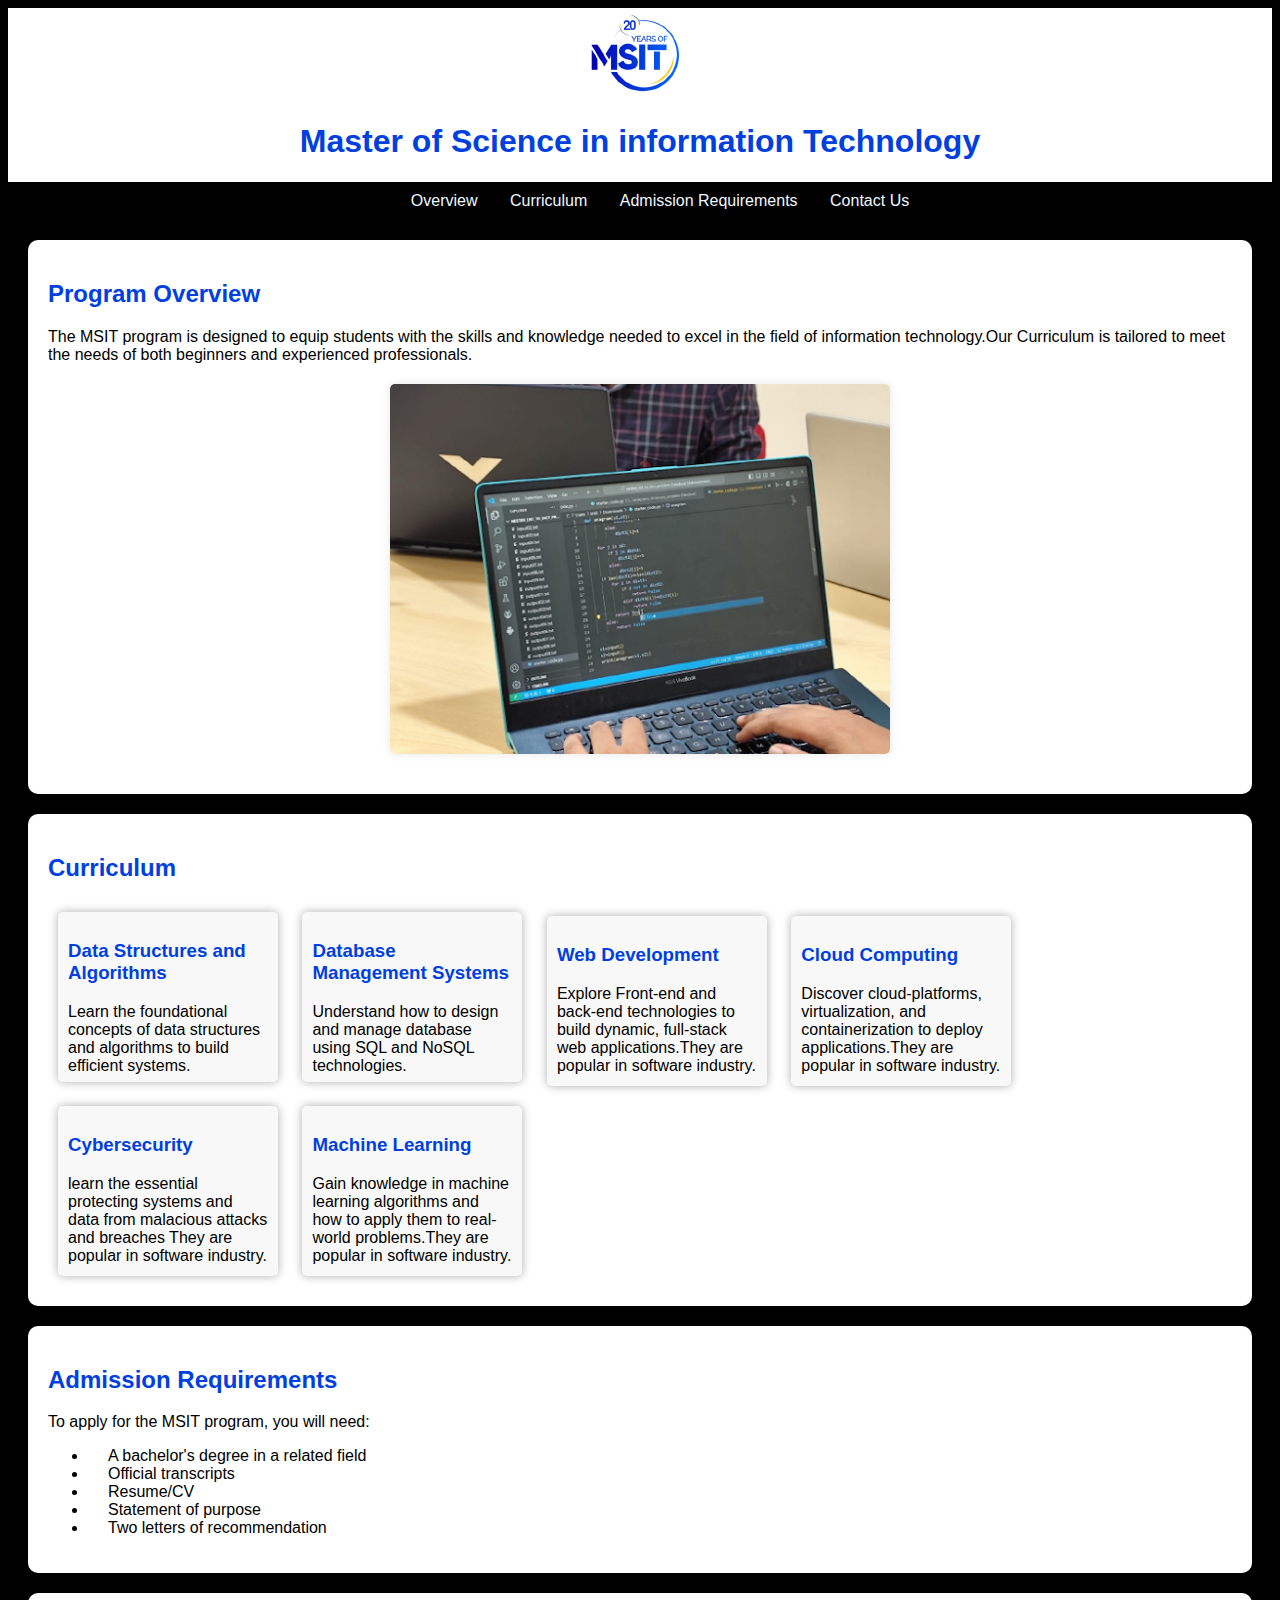
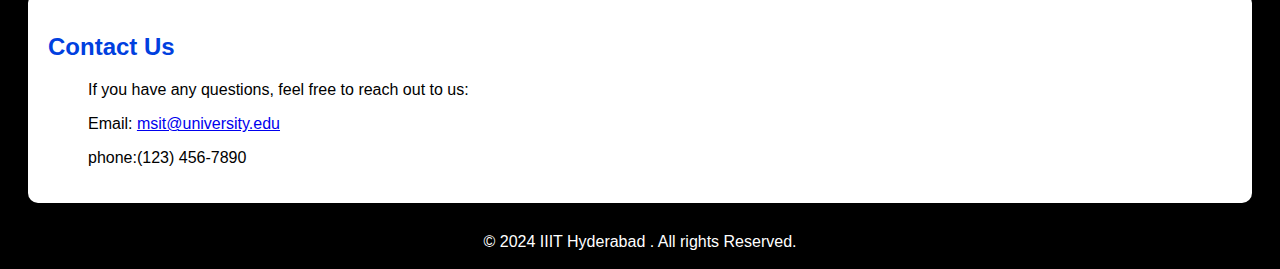
<file: Day_2/index.html>
<!Doctype html>

<html>

<head>
    <title>Msit-info-page</title>
    <link rel="stylesheet" href="./styles.css">
</head>

<body>
    <aside>

    
    <header>
        <img src="./msitlogo.png" alt="">
        <h1>Master of Science in information Technology</h1>
    </header>
    <nav>
        <ul>
            <li><a href="#overview">Overview</a></li>
            <li><a href="#Curriculum">Curriculum</a></li>
            <li><a href="#Admission_Requirements">Admission Requirements</a></li>
            <li><a href="#Contact_Us">Contact Us</a></li>
        </ul>
    </nav>
</aside>
 <!-- -------------------------- -->
    <section id ="overview">
        <h2>Program Overview</h2>
        <p>The MSIT program is designed to equip students with the skills and knowledge needed to excel in the field of
            information technology.Our Curriculum is tailored to meet the needs of both beginners and experienced
            professionals. </p>
        <img src="./image.png" alt="">
    </section>
    <!-- ------------------------------------------ -->
    <section id ="Curriculum">
        <h2>Curriculum</h2>
        <div class="box">
            <h3>Data Structures and Algorithms</h3>
            <p>Learn the foundational concepts of data structures and algorithms to build efficient systems. </p>
        </div>
        <div class="box">
            <h3>Database Management Systems</h3>
            <p>Understand how to design and manage database using SQL and NoSQL technologies.</p>
        </div>
         <div class="box">
            <h3>Web Development</h3>
            <p>Explore Front-end and back-end technologies to build dynamic, full-stack web applications.They are popular in software industry.</p>
        </div>
        <div class="box">
            <h3>Cloud Computing</h3>
            <p>Discover cloud-platforms, virtualization, and containerization to deploy applications.They are popular in software industry.</p>
        </div>
         <div class="box">
           <h3>Cybersecurity</h3>
           <p>learn the essential protecting systems and data from malacious attacks and breaches They are popular in software industry.</p>
        </div>
        <div class="box">
            <h3>Machine Learning</h3>
            <p>Gain knowledge in machine learning algorithms and how to apply them to real-world problems.They are popular in software industry.</p>
        </div>

    </section>
    <!-- ----------------------------------- -->
    <section id = "Admission_Requirements">
        <h2>Admission Requirements</h2>
        <p>
            To apply for the MSIT program, you will need:
         </p>
        <ul>
         <li>A bachelor's degree in a related field </li> 
         <li>Official transcripts </li>
         <li>Resume/CV </li>
         <li> Statement of purpose </li>
         <li>Two letters of recommendation </li>
        </ul>
    </section>
    <!-- ---------------------------------- -->
    <section id ="Contact_Us">

        <h2>Contact Us</h2>
    <ul>
        <p>If you have any questions, feel free to reach out to us:</p>
        <p>Email: <a href="msit@university.edu">msit@university.edu</a></p>
        <p>phone:(123) 456-7890</p>
    </ul>
    </section>
    <!-- -------------------------------------- -->
    <Footer> &copy; 2024 IIIT Hyderabad . All rights Reserved.</Footer>

</body>

</html>
</file>
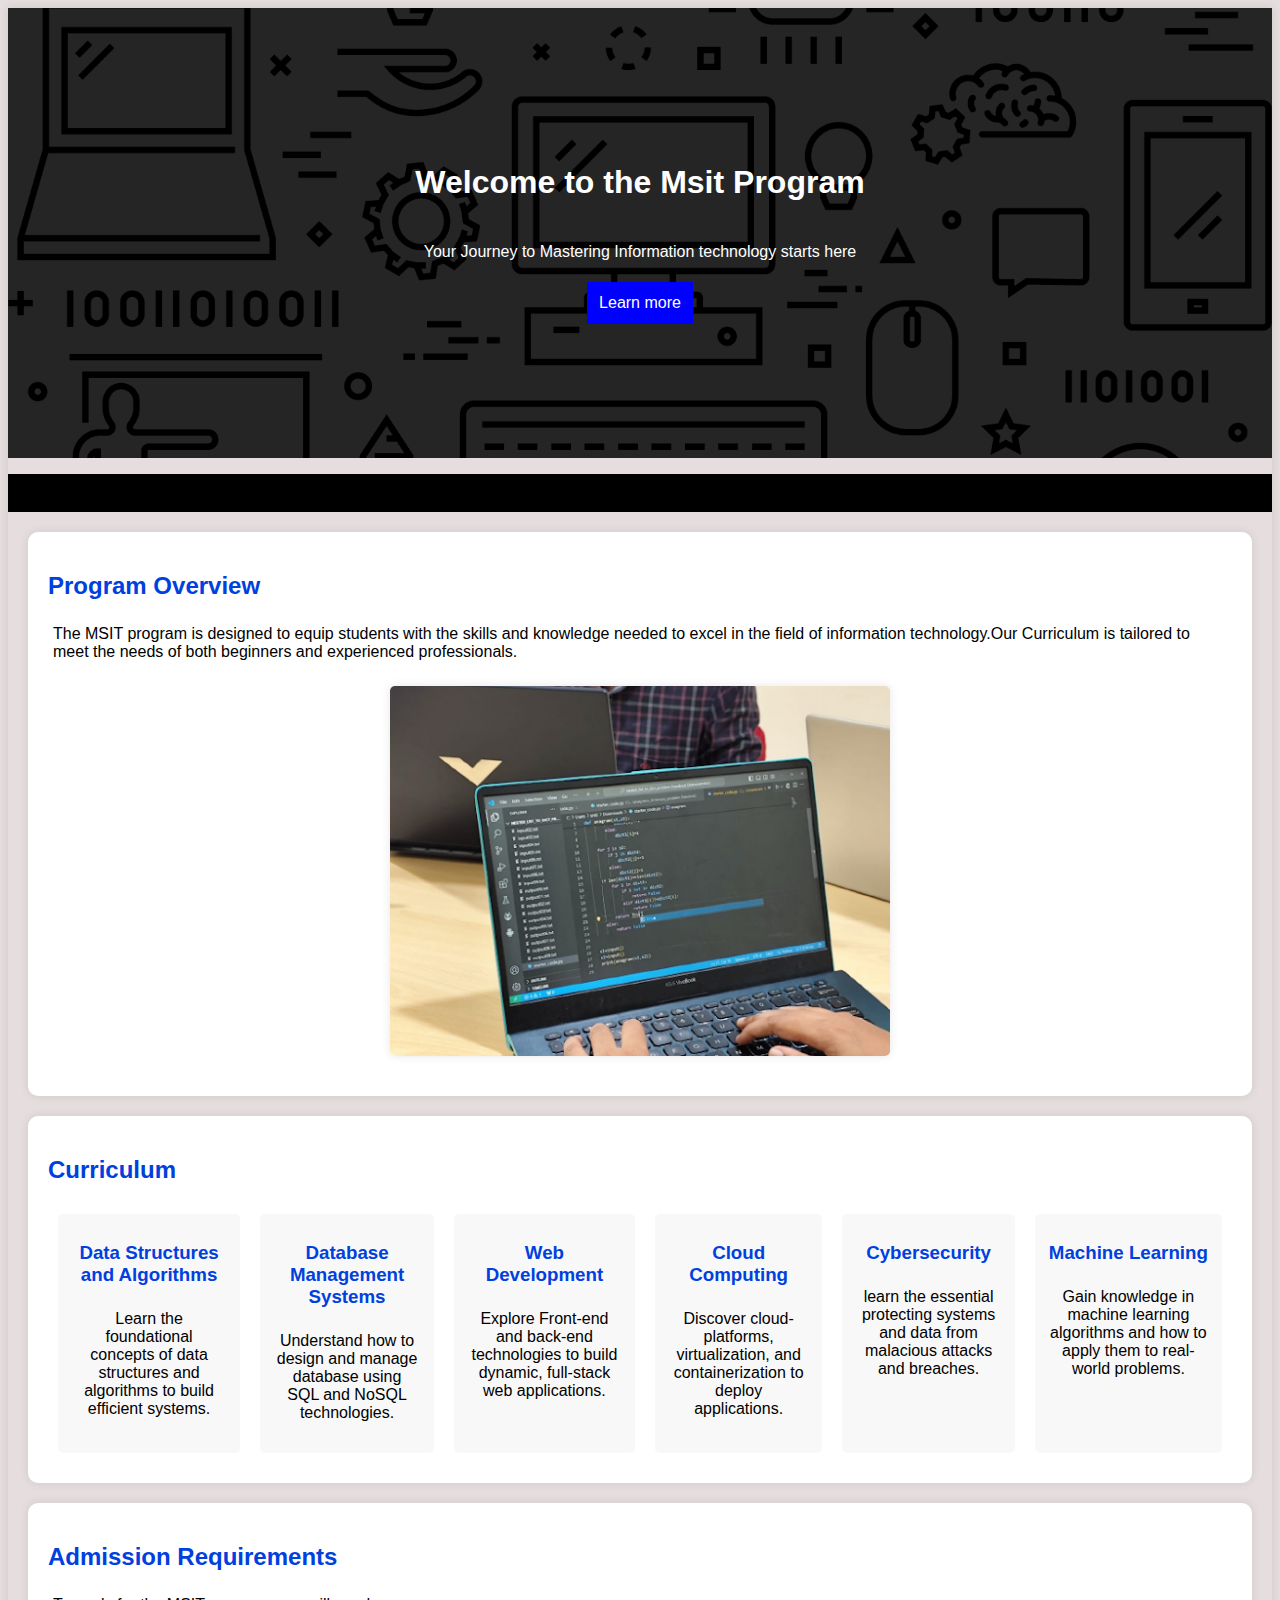
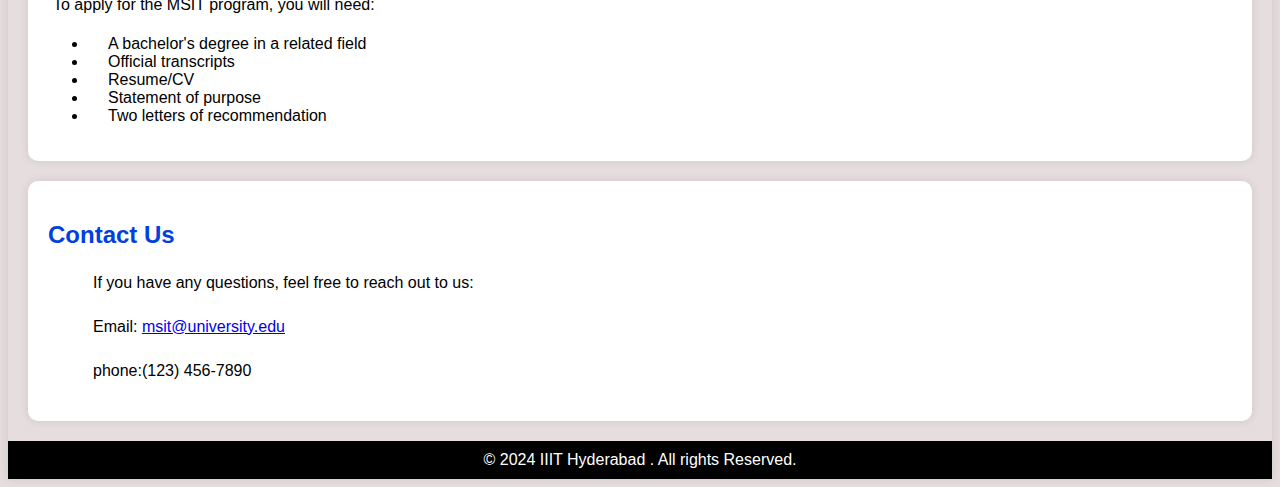
<file: Day_4/Index.html>
<!Doctype html>

<html>

<head>
    <title>Msit-info-page</title>
    <link rel="stylesheet" href="./styles.css">
</head>

<body>
    

    
    <header>
        <h1>Welcome to the Msit Program</h1>
        <p>Your Journey to Mastering Information technology starts here</p>
        <a href="#" class = "button">Learn more</a>

        </section>
    </header>
    <aside>
    <nav>
        <ul>
            <li><a href="#overview">Overview</a></li>
            <li><a href="#Curriculum">Curriculum</a></li>
            <li><a href="#Admission_Requirements">Admission Requirements</a></li>
            <li><a href="#Contact_Us">Contact Us</a></li>
        </ul>
    </nav>
    </aside>
 <!-- -------------------------- -->
    <section id ="overview">
        <h2>Program Overview</h2>
        <p>The MSIT program is designed to equip students with the skills and knowledge needed to excel in the field of
            information technology.Our Curriculum is tailored to meet the needs of both beginners and experienced
            professionals. </p>
        <img src="./image.png" alt="">
    </section>
    <!-- ------------------------------------------ -->
    <section id ="Curriculum" >
        <h2>Curriculum</h2>
        <div class="b1">
            <div class="box">
                <h3>Data Structures and Algorithms</h3>
                <p>Learn the foundational concepts of data structures and algorithms to build efficient systems. </p>
            </div>
            <div class="box">
                <h3>Database Management Systems</h3>
                <p>Understand how to design and manage database using SQL and NoSQL technologies.</p>
            </div>
            <div class="box">
                <h3>Web Development</h3>
                <p>Explore Front-end and back-end technologies to build dynamic, full-stack web applications.</p>
            </div>
            <div class="box">
                <h3>Cloud Computing</h3>
                <p>Discover cloud-platforms, virtualization, and containerization to deploy applications.</p>
            </div>
            <div class="box">
            <h3>Cybersecurity</h3>
            <p>learn the essential protecting systems and data from malacious attacks and breaches.</p>
            </div>
            <div class="box">
                <h3>Machine Learning</h3>
                <p>Gain knowledge in machine learning algorithms and how to apply them to real-world problems.</p>
            </div>
        </div>

    </section>
    <!-- ----------------------------------- -->
    <section id = "Admission_Requirements">
        <h2>Admission Requirements</h2>
        <p>
            To apply for the MSIT program, you will need:
         </p>
        <ul>
         <li>A bachelor's degree in a related field </li> 
         <li>Official transcripts </li>
         <li>Resume/CV </li>
         <li> Statement of purpose </li>
         <li>Two letters of recommendation </li>
        </ul>
    </section>
    <!-- ---------------------------------- -->
    <section id ="Contact_Us">

        <h2>Contact Us</h2>
    <ul>
        <p>If you have any questions, feel free to reach out to us:</p>
        <p>Email: <a href="msit@university.edu">msit@university.edu</a></p>
        <p>phone:(123) 456-7890</p>
    </ul>
    </section>
    <!-- -------------------------------------- -->
    <Footer> &copy; 2024 IIIT Hyderabad . All rights Reserved.</Footer>

</body>

</html>
</file>
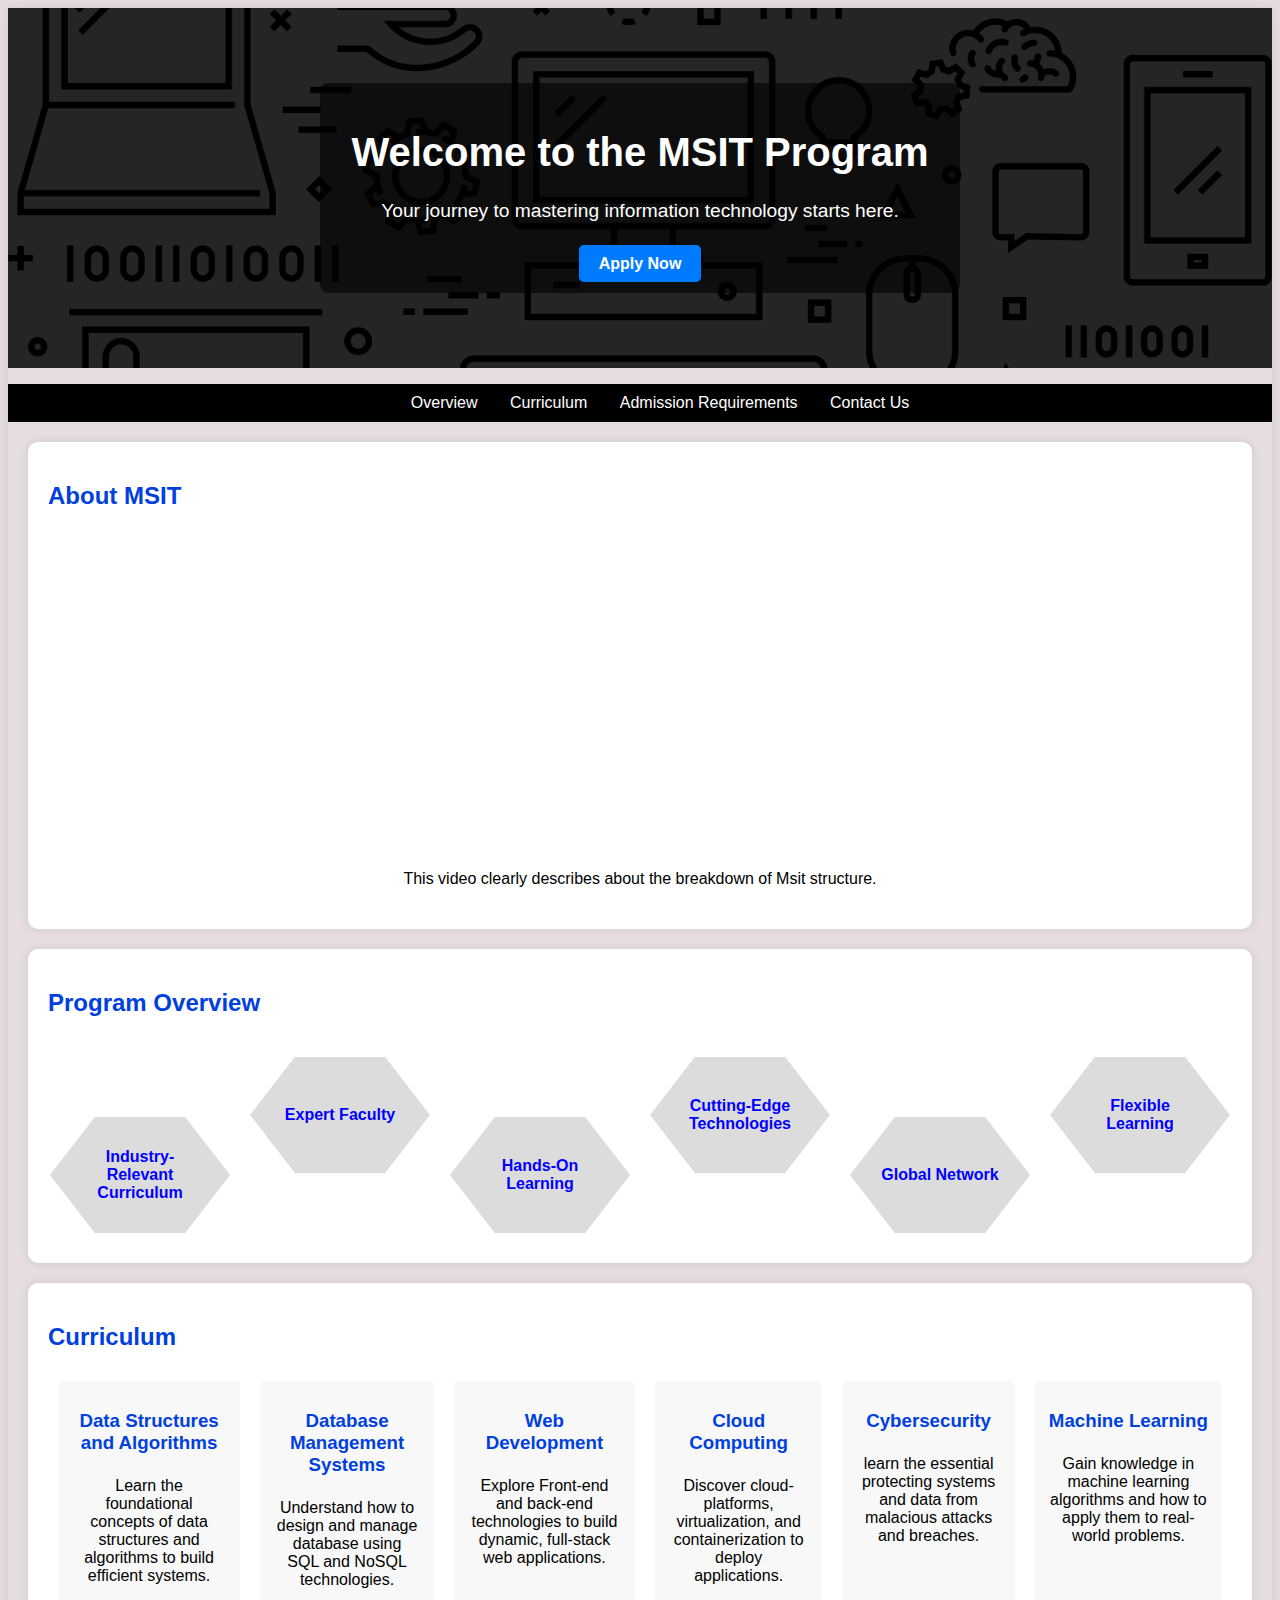
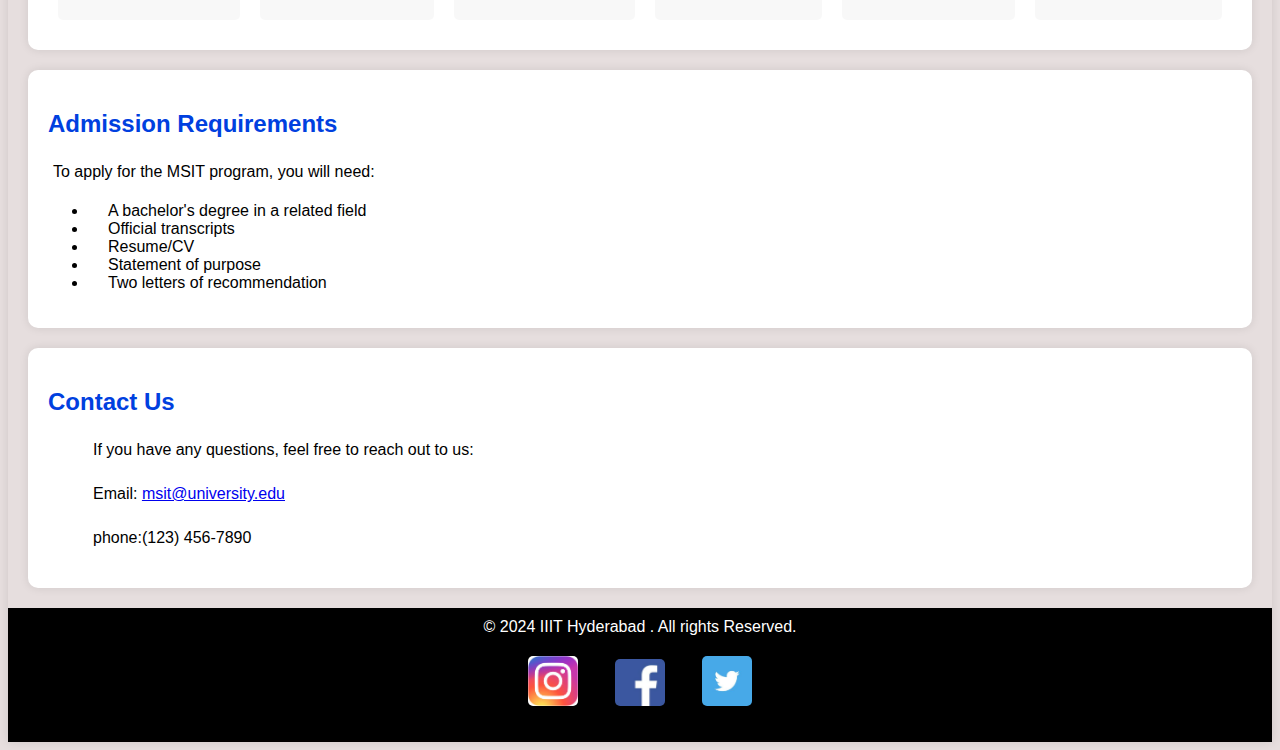
<file: Day_5/index.html>
<!Doctype html>

<html>

<head>
    <title>Msit-info-page</title>
    <link rel="stylesheet" href="styles.css">
</head>

<body>
        <header class="hero-slideshow">
            <div class="slideshow-container">
                <div class="slide" style="background-image: url('https://upload.wikimedia.org/wikipedia/commons/0/02/Computer_science_education.png');">
                    <div class="hero-overlay-slide">
                        <h1><b>Welcome to the MSIT Program</b></h1>
                        <p>Your journey to mastering information technology starts here.</p>
                        <a href="apply.html" target="_blank" class="button-slide"><b>Apply Now</b></a>
                    </div>
                </div>
                <div class="slide" style="background-image: url('https://www.graduateprogram.org/wp-content/uploads/2020/02/Feb.-21-Curriculum-Writing-and-Team-Planning_web.jpg');">
                    <div class="hero-overlay-slide">
                        <h1>Explore Our Curriculum</h1>
                        <p>Discover a program designed to equip you with the latest skills in IT.</p>
                        <a href="#curriculum" class="button-slide"><b>Learn More</b></a>
                    </div>
                </div>
                <div class="slide" style="background-image: url('https://sites.gatech.edu/admission-blog/files/2022/07/requirements.jpg');">
                    <div class="hero-overlay-slide">
                        <h1>Admission Requirements</h1>
                        <p>Learn the admission requirements to join the program.</p>
                        <a href="#admission" class="button-slide"><b>Learn More</b></a>
                    </div>
                </div>
            </div>
        </header>
    <aside>
    <nav>
        <ul>
            <li><a href="#overview">Overview</a></li>
            <li><a href="#Curriculum">Curriculum</a></li>
            <li><a href="#Admission_Requirements">Admission Requirements</a></li>
            <li><a href="#Contact_Us">Contact Us</a></li>
        </ul>
    </nav>
    </aside>
    <section class="Msit">
        <h2>About MSIT</h2>
        <div>
        <iframe width="560" height="315" src="https://www.youtube.com/embed/HLtthrBihlM?si=0ZJZ5Y2ZSAVvwSeE" title="YouTube video player" frameborder="0" allow="accelerometer; autoplay; clipboard-write; encrypted-media; gyroscope; picture-in-picture; web-share" referrerpolicy="strict-origin-when-cross-origin" allowfullscreen></iframe>
        <p>This video clearly describes about the breakdown of Msit structure.</p>
        </div>
    </section>
 <!-- -------------------------- -->
 <section id ="overview">
    <h2>Program Overview</h2>
    <div class="hex-container">
        <div class="hex" id="hex1"><div class="hex-content">Industry-Relevant Curriculum</div></div>
        <div class="hex" id="hex2"><div class="hex-content">Expert Faculty</div></div>
        <div class="hex active" id="hex1"><div class="hex-content">Hands-On Learning</div></div>
        <div class="hex" id="hex2"><div class="hex-content">Cutting-Edge Technologies</div></div>
        <div class="hex" id="hex1"><div class="hex-content">Global Network</div></div>
        <div class="hex" id="hex2"><div class="hex-content">Flexible Learning</div></div>
    </div>
    </section>
    <!-- ------------------------------------------ -->
    <section id ="Curriculum" >
        <h2>Curriculum</h2>
        <div class="b1">
            <div class="box">
                <h3>Data Structures and Algorithms</h3>
                <p>Learn the foundational concepts of data structures and algorithms to build efficient systems. </p>
            </div>
            <div class="box">
                <h3>Database Management Systems</h3>
                <p>Understand how to design and manage database using SQL and NoSQL technologies.</p>
            </div>
            <div class="box">
                <h3>Web Development</h3>
                <p>Explore Front-end and back-end technologies to build dynamic, full-stack web applications.</p>
            </div>
            <div class="box">
                <h3>Cloud Computing</h3>
                <p>Discover cloud-platforms, virtualization, and containerization to deploy applications.</p>
            </div>
            <div class="box">
            <h3>Cybersecurity</h3>
            <p>learn the essential protecting systems and data from malacious attacks and breaches.</p>
            </div>
            <div class="box">
                <h3>Machine Learning</h3>
                <p>Gain knowledge in machine learning algorithms and how to apply them to real-world problems.</p>
            </div>
        </div>

    </section>
    <!-- ----------------------------------- -->
    <section id = "Admission_Requirements">
        <h2>Admission Requirements</h2>
        <p>
            To apply for the MSIT program, you will need:
         </p>
        <ul>
         <li>A bachelor's degree in a related field </li> 
         <li>Official transcripts </li>
         <li>Resume/CV </li>
         <li> Statement of purpose </li>
         <li>Two letters of recommendation </li>
        </ul>
    </section>
    <!-- ---------------------------------- -->
    <section id ="Contact_Us">

        <h2>Contact Us</h2>
    <ul>
        <p>If you have any questions, feel free to reach out to us:</p>
        <p>Email: <a href="msit@university.edu">msit@university.edu</a></p>
        <p>phone:(123) 456-7890</p>
    </ul>
    </section>
</body>
    <!-- -------------------------------------- -->
    <Footer>
         &copy; 2024 IIIT Hyderabad . All rights Reserved.
         <div class="social-icons">
            <a href="https://www.instagram.com/msit_official?igsh=Mm03Z3BvMWZwcm03" target="_blank">
                <img src="instagram.jpg" alt="Instagram Logo">
            </a>
            <a href="https://www.facebook.com/youraccount" target="_blank">
                <img src="facebook.jpg" alt="Facebook Logo">
            </a>
            <a href="https://www.twitter.com/youraccount" target="_blank">
                <img src="twitter.jpg" alt="Twitter Logo">
            </a>
        </div>
    </Footer>

</html>
</file>
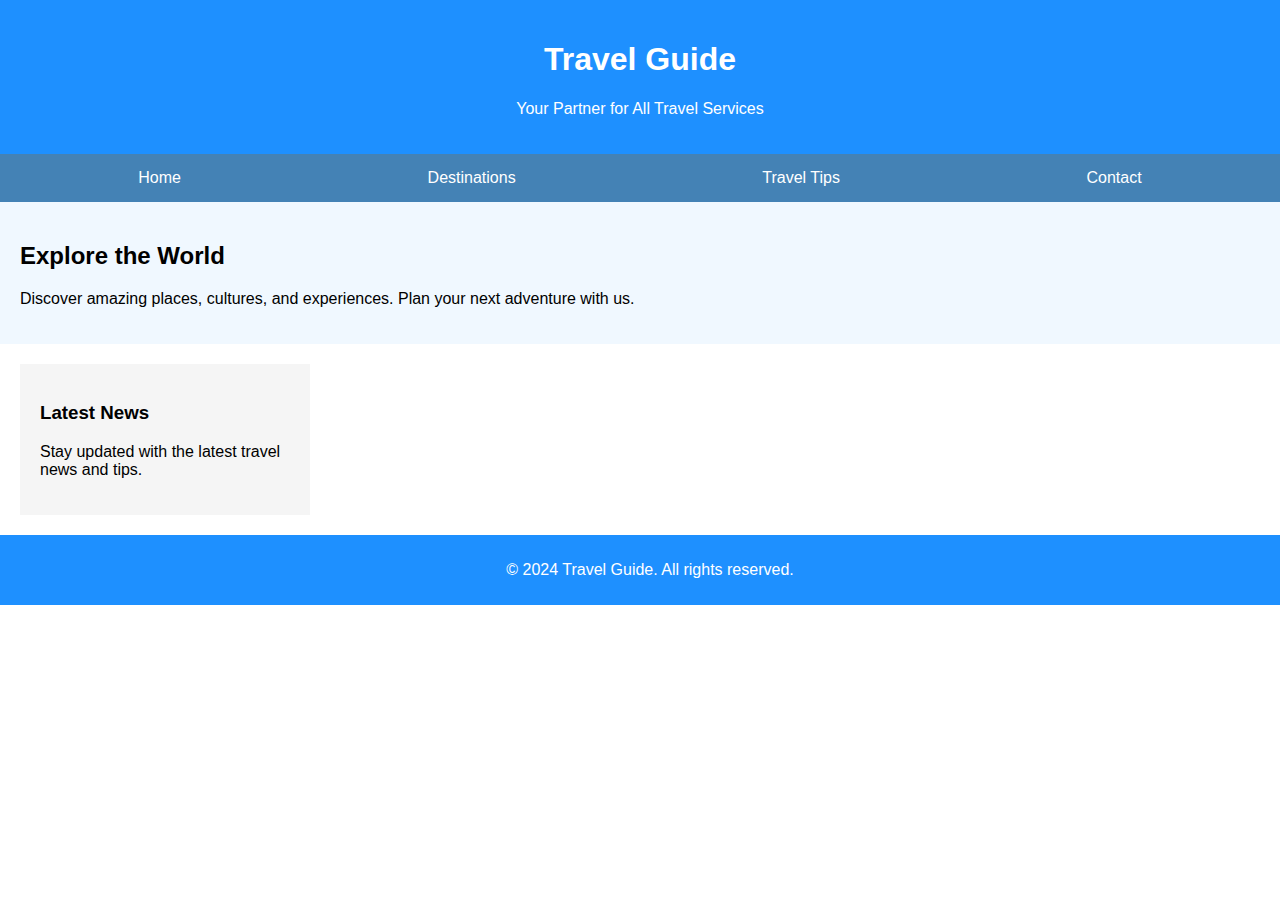
<file: day1_HTML_Code.html>
<!DOCTYPE html>
<html lang="en">
<head>
    <meta charset="UTF-8">
    <meta name="viewport" content="width=device-width, initial-scale=1.0">
    <title>Travel Guide - Partner for All Services</title>
</head>
<body style="font-family: Arial, sans-serif; margin: 0; padding: 0;">

    <!-- Header -->
    <header style="background-color: #1e90ff; color: white; padding: 20px; text-align: center;">
        <h1>Travel Guide</h1>
        <p>Your Partner for All Travel Services</p>
    </header>

    <!-- Navigation Bar -->
    <nav style="background-color: #4482b5; padding: 15px;">
        <ul style="list-style-type: none; margin: 0; padding: 0; display: flex; justify-content: space-around;">
            <li><a href="#" style="color: white; text-decoration: none; padding: 10px 20px;">Home</a></li>
            <li><a href="#" style="color: white; text-decoration: none; padding: 10px 20px;">Destinations</a></li>
            <li><a href="#" style="color: white; text-decoration: none; padding: 10px 20px;">Travel Tips</a></li>
            <li><a href="#" style="color: white; text-decoration: none; padding: 10px 20px;">Contact</a></li>
        </ul>
    </nav>

    <!-- Main Content Area -->
    <main style="padding: 20px; background-color: #f0f8ff;">
        <section>
            <h2>Explore the World</h2>
            <p>Discover amazing places, cultures, and experiences. Plan your next adventure with us.</p>
        </section>
    </main>

    <!-- Sidebar -->
    <aside style="background-color: #f5f5f5; padding: 20px; margin: 20px; width: 250px;">
        <h3>Latest News</h3>
        <p>Stay updated with the latest travel news and tips.</p>
    </aside>

    <!-- Footer -->
    <footer style="background-color: #1e90ff; color: white; text-align: center; padding: 10px; position: relative; bottom: 0; width: 100%;">
        <p>&copy; 2024 Travel Guide. All rights reserved.</p>
    </footer>

</body>
</html>
</file>
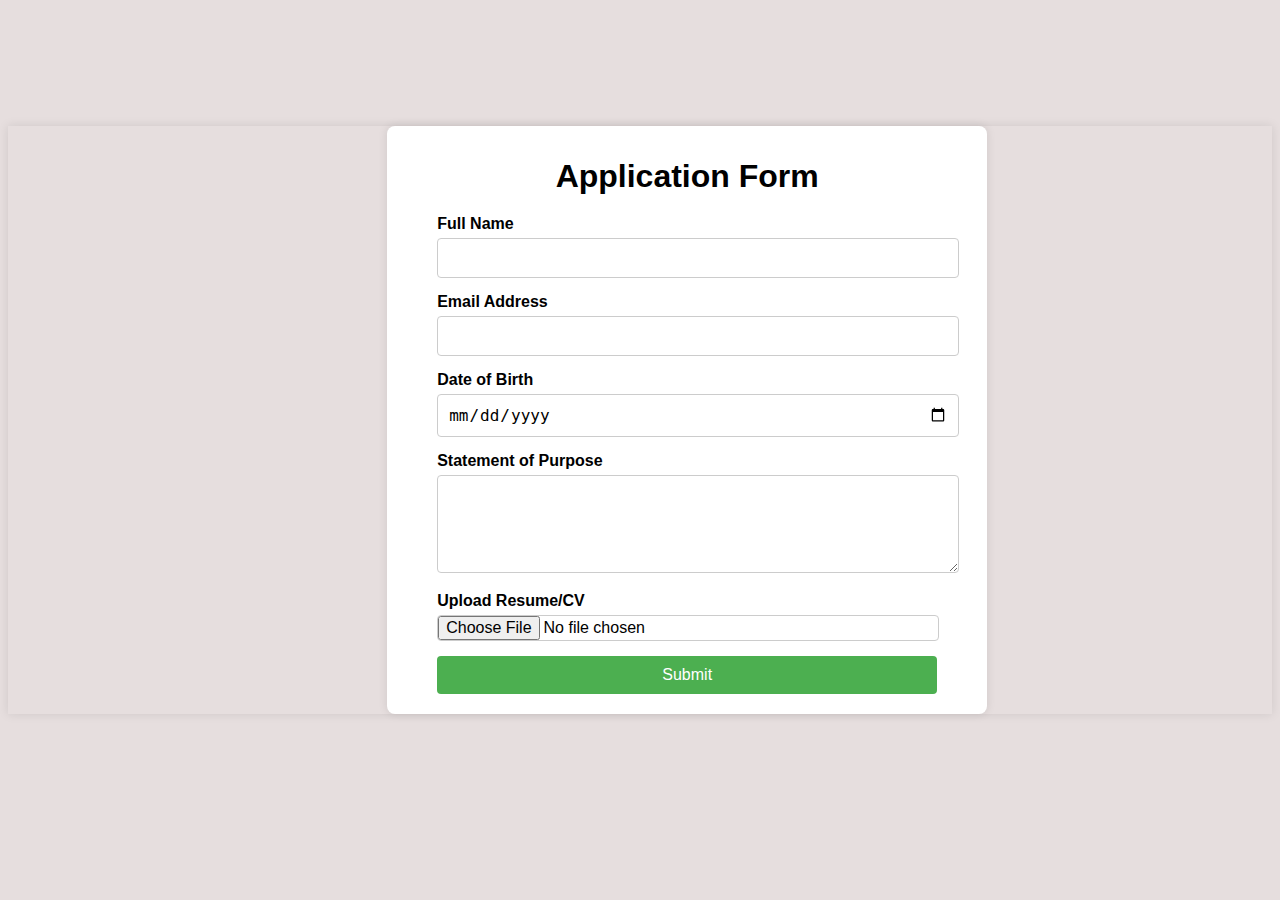
<file: Day_5/apply.html>
<!DOCTYPE html>
<html lang="en">
<head>
    <meta charset="UTF-8">
    <meta name="viewport" content="width=device-width, initial-scale=1.0">
    <title>Document</title>
    <link rel="stylesheet" href="styles.css">
</head>
<body>
    <div class="form-container">
        <h1>Application Form</h1>
        <form action="/submit" method="post" >
            <div class="form-group">
                <label for="fullname">Full Name</label>
                <input type="text" id="fullname" name="fullname" required>
            </div>
            <div class="form-group">
                <label for="email">Email Address</label>
                <input type="email" id="email" name="email" required>
            </div>
            <div class="form-group">
                <label for="dob">Date of Birth</label>
                <input type="date" id="dob" name="dob" required>
            </div>
            <div class="form-group">
                <label for="sop">Statement of Purpose</label>
                <textarea id="sop" name="sop" rows="4" required></textarea>
            </div>
            <div class="form-group">
                <label for="resume">Upload Resume/CV</label>
                <input type="file" id="resume" name="resume" accept=".pdf,.doc,.docx" required>
            </div>
            <div class="form-group">
                <button type="submit">Submit</button>
            </div>
        </form>
    </div>
    
</body>
</html>
</file>
<file: Day_2/styles.css>
body {
    font-family: Arial, Helvetica, sans-serif;
    box-shadow: 0 0 10px rgba(0, 0, 0, 0.1) ;
    background-color: rgb(0, 0, 0);
}
header {
    text-align: center;
}
aside {
    background-color: white;
}
h1,h2,h3 {
    color: #0040df
}
nav {
    background-color: black;
    text-align: center;
}
nav ul li {
    list-style-type: none;
    color: white;
    display: inline-block;
    padding: 10px 14px;
}
nav ul li :hover{
    color: rgb(255, 255, 255);
    box-shadow: 10px 5px 5px white;
}
section {
    display: block;
    padding: 20px;
    background-color: rgb(255, 255, 255);
    margin: 20px;
    box-shadow: 0 0 10px rgba(0, 0, 0, 0.1);
    border-radius: 10px;
}

section img {
    display: block ;
    border-radius: 5px;
    max-width: 500px;
    margin: 20px auto ;
    box-shadow: 0 0 10px rgba(0, 0, 0, 0.1) ;
}

li {
    padding-left: 20px;
}

footer {
    text-align: center;
    background-color: black;
    color: white;
    padding: 10px;
}
nav ul li a{
    text-decoration: none;
    color :aliceblue
}
div{
    display:inline-block;
    padding: 10px;
    margin: 10px;
    background-color:rgba(191, 188, 188, 0.1);
    border-radius: 5px;
    box-shadow:0 0 10px rgb(176, 174, 174);
    width: 200px;
    height:150px
}
</file>
<file: Day_4/styles.css>
body {
    font-family: Arial, Helvetica, sans-serif;
    box-shadow: 0 0 10px rgba(0, 0, 0, 0.1) ;
    background-color: rgb(230, 222, 222);
}
header {
    text-align: center;
            background-image: url('Computer_science_education.png');
            background-size: cover;
            background-color: rgb(37, 37, 37);
            background-position: center;
            height: 50vh;
            display:flex;
            flex-direction: column;
            align-items: center;
            justify-content: center;
            position : relative;


}
header p{
    color: white;
}

h1,h2,h3 {
    color: #0040df
}
nav {
    background-color: black;
    text-align: center;
}
nav ul li {
    list-style-type: none;
    color: white;
    display: inline-block;
    padding: 10px 14px;
}
nav ul li :hover{
    color: rgb(255, 255, 255);
    box-shadow: 10px 5px 5px white;
}
section {
    display: block;
    padding: 20px;
    background-color: rgb(255, 255, 255);
    margin: 20px;
    box-shadow: 0 0 10px rgba(0, 0, 0, 0.1);
    border-radius: 10px;
}

section img {
    display: block ;
    border-radius: 5px;
    max-width: 500px;
    margin: 20px auto ;
    box-shadow: 0 0 10px rgba(0, 0, 0, 0.1) ;
}

li {
    padding-left: 20px;
}

footer {
    text-align: center;
    background-color: black;
    color: white;
    padding: 10px;
}
nav ul li a{
    text-decoration: none;
    color :rgb(0, 0, 0)
}
.box{
    display:inline-block;
    padding: 10px; 
    margin: 10px;
    background-color:rgba(191, 188, 188, 0.1);
    border-radius: 5px;
    color: black;
    text-align: center;
}
.b1{
    display: flex;
    justify-content: space-between;
}
p{
    display: block;
    color : rgb(0, 0, 0);
    padding: 5px; 
}
.button {
    padding: 12px 12px;
    color:white;
    background-color: blue;
    font-size: medium;
    text-decoration: none;
}
h1 {
    color: white;
}
.button:hover{
    background-color: rgb(7, 77, 163);

}
</file>
<file: Day_5/styles.css>
body {
    font-family: Arial, Helvetica, sans-serif;
    box-shadow: 0 0 10px rgba(0, 0, 0, 0.1);
    background-color: rgb(230, 222, 222);
}

header {
    text-align: center;
    background-image: url('Computer_science_education.png');
    background-size: cover;
    background-color: rgb(37, 37, 37);
    background-position: center;
    height: 50vh;
    display: flex;
    flex-direction: column;
    align-items: center;
    justify-content: center;
    position: relative;


}

header p {
    color: white;
}

h1,
h2,
h3 {
    color: #0040df
}

nav {
    background-color: rgb(0, 0, 0);
    text-align: center;
}

nav ul li {
    list-style-type: none;
    color: rgb(255, 255, 255);
    display: inline-block;
    padding: 10px 14px;
}

nav ul li :hover {
    color: rgb(202, 169, 8);
    box-shadow: 10px 5px 5px rgb(58, 2, 2);
}

section {
    display: block;
    padding: 20px;
    background-color: rgb(255, 255, 255);
    margin: 20px;
    box-shadow: 0 0 10px rgba(0, 0, 0, 0.1);
    border-radius: 10px;
}

section img {
    display: block;
    border-radius: 5px;
    max-width: 500px;
    margin: 20px auto;
    box-shadow: 0 0 10px rgba(0, 0, 0, 0.1);
}

li {
    padding-left: 20px;
}

footer {
    text-align: center;
    background-color: black;
    color: white;
    padding: 10px;
}

nav ul li a {
    text-decoration: none;
    color: rgb(255, 255, 255)
}

.box {
    display: inline-block;
    padding: 10px;
    margin: 10px;
    background-color: rgba(191, 188, 188, 0.1);
    border-radius: 5px;
    color: black;
    text-align: center;
}

.b1 {
    display: flex;
    justify-content: space-between;
}

p {
    display: block;
    color: rgb(0, 0, 0);
    padding: 5px;
}

.button {
    padding: 12px 12px;
    color: white;
    background-color: blue;
    font-size: medium;
    text-decoration: none;
}

h1 {
    color: white;
}

.button:hover {
    background-color: rgb(7, 77, 163);

}

.hex-container {
    display: flex;
    justify-content: center;
    flex-wrap: wrap;
    gap: 20px;
    padding: 20px 0;
}

.hex {
    width: 150px;
    height: 86.6px;
    /* Hex height is 1.732 * side length / 2 */
    background-color: gainsboro;
    position: relative;
    text-align: center;
    display: flex;
    align-items: center;
    justify-content: center;
    clip-path: polygon(25% 0%, 75% 0%, 100% 50%, 75% 100%, 25% 100%, 0% 50%);
    cursor: pointer;
    padding: 15px;
}

/* .hex.active {
    background-color: yellow; /* Highlighted hexagon 
} */

.hex:hover {
    background-color: yellow;
}

.hex-content {
    width: 100%;
    text-align: center;
    color: blue;
    font-weight: bold;
    padding: 10px;
}

#hex1 {
    margin-top: 60px;
    margin-bottom: -10px;
}

.Msit div {
    text-align: center;
}

.social-icons a {
    text-decoration: none;
    margin: 0 10px;
    font-size: 24px;
    color: #000;
    padding: 5px;

}

.social-icons img {
    padding: auto;
    display: inline-block;
    border-radius: 5px;
    max-width: 50px;
    margin: 20px auto;
}

.social-icons a:hover img {
    transform: scale(1.2);
}

.form-container {
    background-color: #fff;
    padding: 50px;
    padding-top: 10px;
    padding-bottom: 5px;
    border-radius: 8px;
    box-shadow: 0 0 10px rgba(0, 0, 0, 0.1);
    width: 100%;
    max-width: 500px;
    margin-left: 30%;
    margin-top: 10%;
    margin-bottom: 10%;

}

.form-container h1 {
    text-align: center;
    margin-bottom: 20px;
    color: #000;
}

.form-group {
    margin-bottom: 15px;
}

.form-group label {
    display: block;
    font-weight: bold;
    margin-bottom: 5px;
}

.form-group input,
.form-group textarea {
    width: 100%;
    padding: 10px;
    font-size: 1rem;
    border: 1px solid #ccc;
    border-radius: 4px;
}

.form-group textarea {
    resize: vertical;
}

.form-group input[type="file"] {
    padding: 0;
}

.form-group button {
    background-color: #4CAF50;
    color: white;
    padding: 10px 20px;
    border: none;
    border-radius: 4px;
    cursor: pointer;
    width: 100%;
    font-size: 1rem;
}

.form-group button:hover {
    background-color: #45a049;
}

.hero-slideshow {
    position: relative;
    width: 100%;
    height: 40vh;
    /* Adjust height as needed */
    overflow: hidden;
    display: flex;
}

.slideshow-container {
    display: flex;
    width: 150%;
    /* Adjust width based on the number of slides */
    height: 100%;
    animation: slideAnimation 25s infinite;
    animation-delay: 3s;
}

.slide {
    flex: 1 0 100%;
    background-size: cover;
    /* Or 'cover' to maintain aspect ratio */
    background-position: center;
    background-repeat: no-repeat;
    /* Prevent tiling */
    height: 100%;
    display: flex;
    align-items: center;
    justify-content: center;
    position: relative;
}

.hero-overlay-slide {
    background: rgba(0, 0, 0, 0.6);
    padding: 20px;
    text-align: center;
    color: white;
    width: 80%;
    max-width: 600px;
    border-radius: 8px;
}

.hero-overlay-slide h1 {
    font-size: 2.5em;
    margin-bottom: 20px;
}

.hero-overlay-slide p {
    font-size: 1.2em;
    margin-bottom: 28px;
}

.button-slide {
    background-color: #007bff;
    color: white;
    padding: 10px 20px;
    text-decoration: none;
    border-radius: 5px;
    transition: background-color 0.3s ease;
}

.button-slide:hover {
    background-color: #0056b3;
}

/* Keyframes for Slide Animation */
@keyframes slideAnimation {
    0% {
        transform: translateX(0);
    }

    33% {
        transform: translateX(-100%);
    }

    66% {
        transform: translateX(-200%);
    }

    100% {
        transform: translateX(0);
    }
}
</file>
